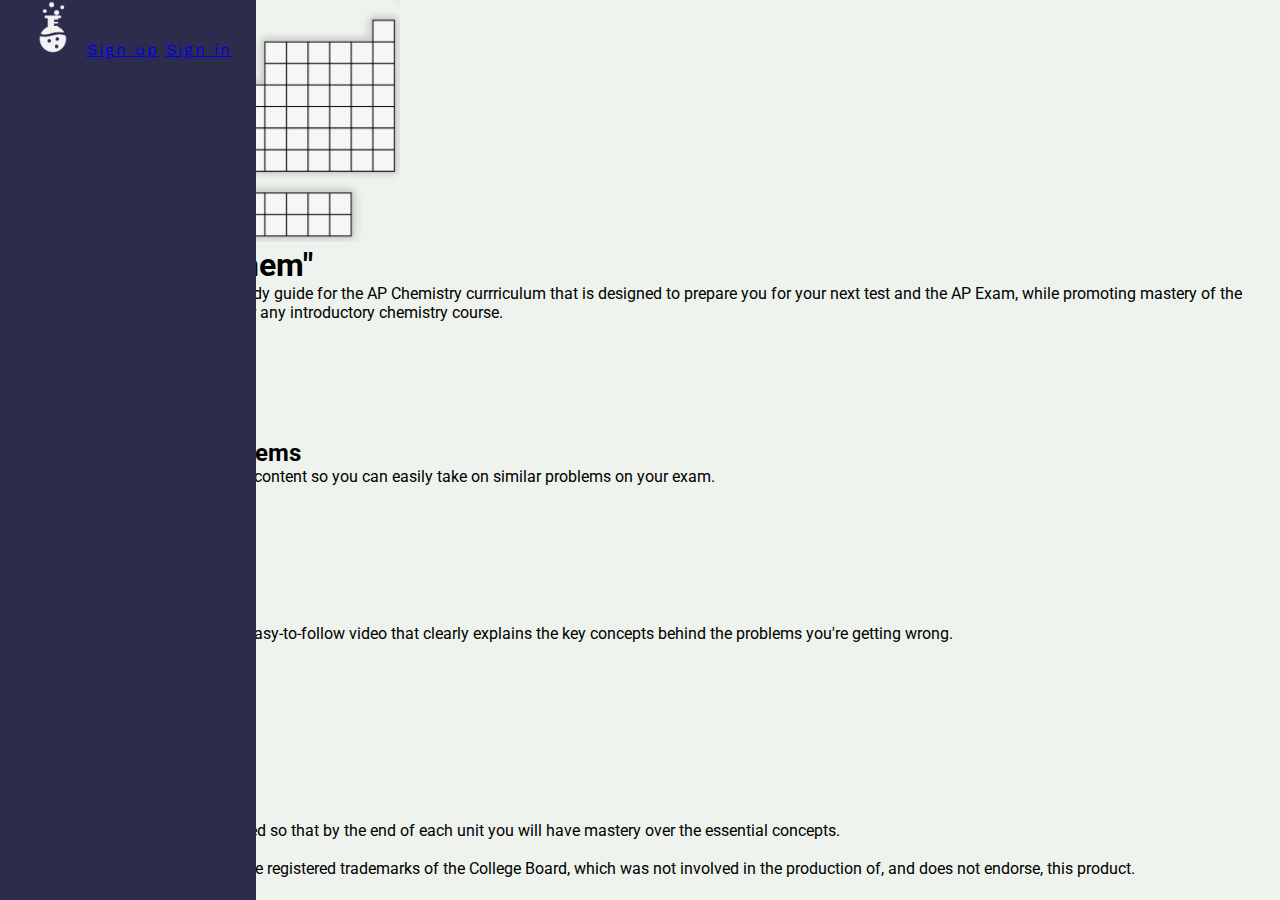
<file: index.html>
<!DOCTYPE html>
<html lang="en" >

<head>
  <meta charset="UTF-8">
  <title>Learn AP Chem</title>
  <link href="https://fonts.googleapis.com/css?family=Open+Sans|Roboto&display=swap" rel="stylesheet">
  <link href="https://fonts.googleapis.com/css?family=Work+Sans&display=swap" rel="stylesheet">
  <link rel="icon" type="image/png" href="favicon.png">
  <link rel="stylesheet" href="css/style.css">


</head>

<body>

  <div class="navbar">
      <a id="logo" href="/dashboard"><img src="logoIcon.png" height="55px"></img></a>
      <a id="signUp" href="#Sign_Up">Sign up</a>
      <a id="signIn" href="#Login">Sign in</a>
</div>

<div id="title"></div>

<div id="description">
    <div id="imgContainer">
        <img id="ptable" src="periodic_table.png" width="400px"></img>
    </div>
    <div id="paragraph1">
      <h1>Why "Learn AP Chem"</h1>
      <p>Learn AP Chem is an exhaustive study guide for the AP Chemistry currriculum that is designed to prepare you for your next test and the AP Exam, while promoting mastery of the foundational knowledge required for any introductory chemistry course.</p>
      <div id="btnContainer"><a href="/dashboard" class="btn">Get Started</a></div>
    </div>
</div>

<div id="snippits">
    <div class="sideBySide" id="AP">
        <img src="APLogo.png" width="150px"></img>
        <h2>Effective practice problems</h2>
        <p>Study using questions based on AP content so you can easily take on similar problems on your exam.</p>
    </div>
    <div class="sideBySide" id="Video">
        <img src="Video.png" width="125px"></img>
        <h2>Intuitive explanations</h2>
        <p>Each problem set is paired with an easy-to-follow video that clearly explains the key concepts behind the problems you're getting wrong.</p>
    </div>
    <div class="sideBySide" id="Approach">
        <img src="Approach.png" width="150px"></img>
        <h2>Thoughtful approach</h2>
        <p>The order of the problems is designed so that by the end of each unit you will have mastery over the essential concepts.</p>
    </div>


</div>

<div id="bottomText">
    <p id="copyright">©2019 Learn AP Chem</p>
    <p id="collegeboard">*AP® and Advanced Placement® are registered trademarks of the College Board, which was not involved in the production of, and does not endorse, this product.</p>
</div>

</body>

</html>
</file>
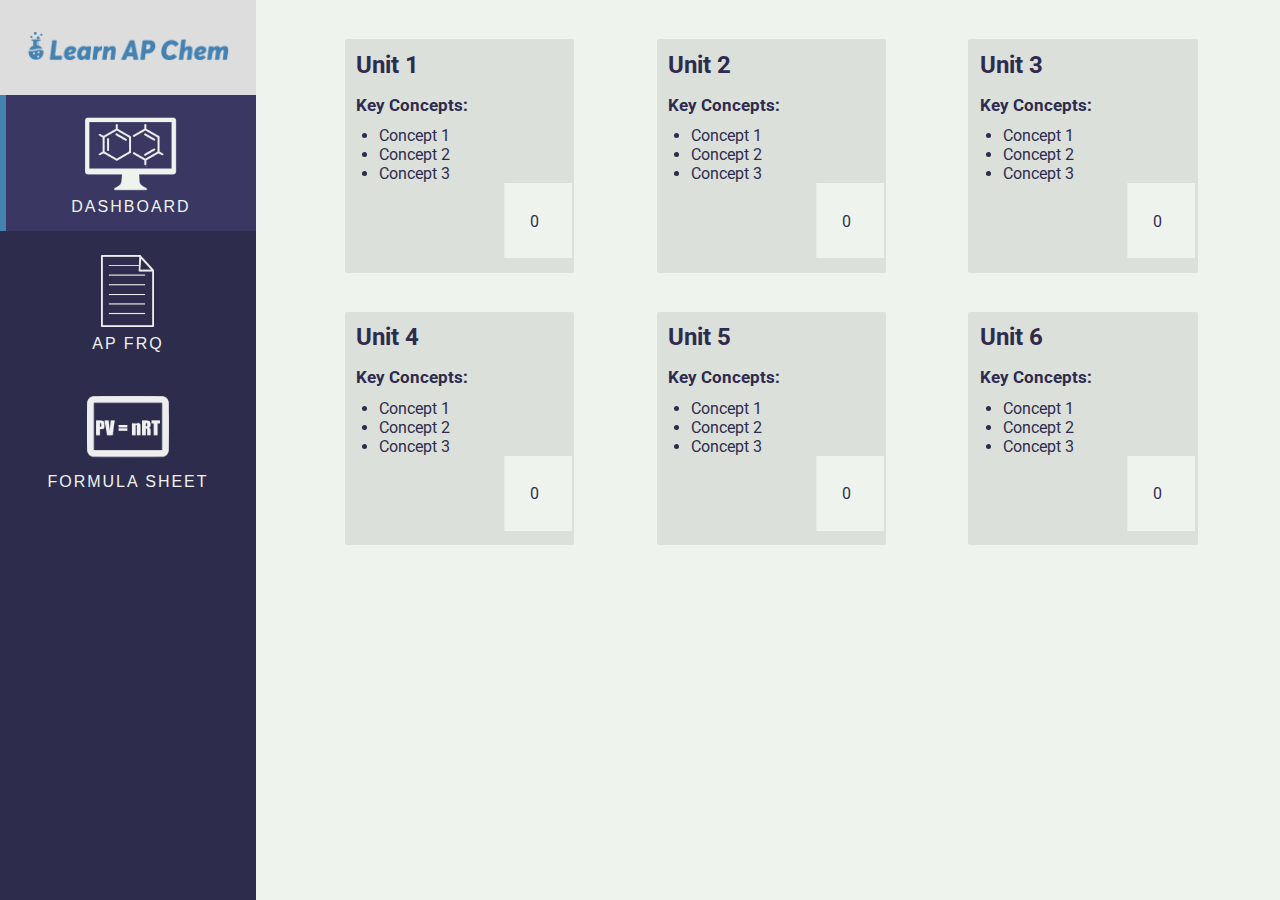
<file: dashboard/index.html>
<!DOCTYPE html>
<html lang="en" >

<head>
  <meta charset="UTF-8">
  <title>Dashboard | Learn AP Chem</title>
  <link href="https://fonts.googleapis.com/css?family=Open+Sans|Roboto&display=swap" rel="stylesheet">

  <link rel="icon" type="image/png" href="../favicon.png">
  <link rel="stylesheet" href="css/style.css">
  <link rel="stylesheet" href="loading-bar/loading-bar.css">
  <script src="loading-bar/loading-bar.js"></script>
  <script src="https://ajax.googleapis.com/ajax/libs/jquery/3.4.0/jquery.min.js"></script>
  <script src="script.js"></script>
  </head>

 <body>
 <ul class="navbar">
     <li>
         <a href="/"><img src="banner.png" width="90%"></img></a>
     </li>
   <li class="active">
       <a class="active" href="/dashboard"><div id="dash"></div>DASHBOARD</a>
   </li>
   <li id="FRQItem">
       <a href="https://apcentral-stg.collegeboard.org/courses/ap-chemistry/exam/past-exam-questions" target="_blank"><div id="FRQ"></div>AP FRQ</a></li>
   <li id="formulaItem">
       <a href="APChemFormulas.pdf" target="_blank"><div id="formula"></div>FORMULA SHEET</a></li>
 </ul>
 <table>
  <tr>
    <td>
        <a href="../unit1/"><div class="unit">
            <h2>Unit 1</h2>
            <h3>Key Concepts: </h3>
            <ul>
                <li>Concept 1</li>
                <li>Concept 2</li>
                <li>Concept 3</li>
            </ul>
            <div id="ldBar1" data-value="50" data-type="fill" data-img="https://loading.io/assets/img/progress/atom.svg" data-img-size="150,150" data-fill="data:ldbar/res,bubble(#f00,#d00,100,1)" data-fill-background="#EEF3ED" data-fill-background-extrude="2" class="ldBar loading auto no-percent label-center" style="width: 75px; height: 75px;"></div>
        </div></a>
    </td>
    <td>
        <a href="unit1"><div class="unit">
            <h2>Unit 2</h2>
            <h3>Key Concepts: </h3>
            <ul>
                <li>Concept 1</li>
                <li>Concept 2</li>
                <li>Concept 3</li>
            </ul>
            <div id="ldBar2" data-value="50" data-type="fill" data-img="https://loading.io/assets/img/progress/atom.svg" data-img-size="150,150" data-fill="data:ldbar/res,bubble(#f00,#d00,100,1)" data-fill-background="#EEF3ED" data-fill-background-extrude="2" class="ldBar loading auto no-percent label-center" style="width: 75px; height: 75px;"></div>
        </div></a>
    </td>
    <td>
        <a href="unit1"><div class="unit">
            <h2>Unit 3</h2>
            <h3>Key Concepts: </h3>
            <ul>
                <li>Concept 1</li>
                <li>Concept 2</li>
                <li>Concept 3</li>
            </ul>
            <div id="ldBar3" data-value="50" data-type="fill" data-img="https://loading.io/assets/img/progress/atom.svg" data-img-size="150,150" data-fill="data:ldbar/res,bubble(#f00,#d00,100,1)" data-fill-background="#EEF3ED" data-fill-background-extrude="2" class="ldBar loading auto no-percent label-center" style="width: 75px; height: 75px;"></div>
        </div></a>
    </td>
  </tr>
  <tr>
    <td>
        <a href="unit1"><div class="unit">
            <h2>Unit 4</h2>
            <h3>Key Concepts: </h3>
            <ul>
                <li>Concept 1</li>
                <li>Concept 2</li>
                <li>Concept 3</li>
            </ul>
            <div id="ldBar4" data-value="50" data-type="fill" data-img="https://loading.io/assets/img/progress/atom.svg" data-img-size="150,150" data-fill="data:ldbar/res,bubble(#f00,#d00,100,1)" data-fill-background="#EEF3ED" data-fill-background-extrude="2" class="ldBar loading auto no-percent label-center" style="width: 75px; height: 75px;"></div>
        </div></a>
    </td>
    <td>
        <a href="unit1"><div class="unit">
            <h2>Unit 5</h2>
            <h3>Key Concepts: </h3>
            <ul>
                <li>Concept 1</li>
                <li>Concept 2</li>
                <li>Concept 3</li>
            </ul>
            <div id="ldBar5" data-value="50" data-type="fill" data-img="https://loading.io/assets/img/progress/atom.svg" data-img-size="150,150" data-fill="data:ldbar/res,bubble(#f00,#d00,100,1)" data-fill-background="#EEF3ED" data-fill-background-extrude="2" class="ldBar loading auto no-percent label-center" style="width: 75px; height: 75px;"></div>
        </div></a>
    </td>
    <td>
        <a href="unit1"><div class="unit">
            <h2>Unit 6</h2>
            <h3>Key Concepts: </h3>
            <ul>
                <li>Concept 1</li>
                <li>Concept 2</li>
                <li>Concept 3</li>
            </ul>
            <div id="ldBar6" data-value="50" data-type="fill" data-img="https://loading.io/assets/img/progress/atom.svg" data-img-size="150,150" data-fill="data:ldbar/res,bubble(#f00,#d00,100,1)" data-fill-background="#EEF3ED" data-fill-background-extrude="2" class="ldBar loading auto no-percent label-center" style="width: 75px; height: 75px;"></div>
        </div></a>
    </td>
  </tr>



</table>









</body>
</file>
<file: css/style.css>
* {
margin: 0;
padding: 0;
}

body {
  background-color: #EEF3ED;
  font-family: 'Roboto', sans-serif;

}

.navbar {
  list-style-type: none;
  margin: 0;
  padding: 0;
  width: 20%;
  background-color: #2E2C4D;
  position: fixed;
  height: 100%;
  overflow: auto;
  font-family: 'Work Sans', sans-serif;
  text-align: center;
  letter-spacing: 2px;
}

.navbar li img {
    padding-top: 15px;
    padding-bottom: 15px;
}

.navbar li a {
  display: block;
  padding: 15px 16px;
  text-decoration: none;
  color: #EEF3ED;

}


#dash {
    background-image: url(dashboard.png);
    background-position: center;
    background-repeat: no-repeat;
    background-size: 45%;
    padding-top: 40%;
}

#dashboardItem:hover #dash {
    background-image: url(dashboardHover.png);
}

#FRQ {
    background-image: url(FRQ.png);
    background-position: center;
    background-repeat: no-repeat;
    background-size: auto 80%;
    padding-top: 40%;
}

#FRQItem:hover #FRQ{
    background-image: url(FRQHover.png);
}

#formula {
    background-image: url(formula.png);
    background-position: center;
    background-repeat: no-repeat;
    background-size: 40%;
    padding-top: 40%;
}

#formulaItem:hover #formula{
    background-image: url(formulaHover.png);

}

.navbar li.active {
  background-color: #3a3763;
  color: #EEF3ED;
  border-left: 6px solid #4382B1;
}

.navbar li a:hover:not(.active) {
  background-color: #ddd;
  color: #2E2C4D;
}


#surveyElement {
    margin-left: 25%;
    margin-right: 25%;
    padding-top: 10%;
    padding-bottom: 10%;
}


.sv_qstn {
    border-radius: 5px;
    background-color: #dce0db;
}

.sv_main {
    background-color: #EEF3ED;
    border-radius: 5px;
}


.sq-title {
    font-family:'Open Sans', sans-serif;
    font-size: 25px;
    margin-bottom: 2.5%;
}

.sq-label {
    font-family: 'Open Sans', sans-serif;
    font-size: 17px;
}
</file>
<file: dashboard/css/style.css>
* {
margin: 0;
padding: 0;
}

body {
  background-color: #EEF3ED;
  font-family: 'Roboto', sans-serif;

}

.navbar {
  list-style-type: none;
  margin: 0;
  padding: 0;
  width: 20%;
  background-color: #2E2C4D;
  position: fixed;
  height: 100%;
  overflow: auto;
  font-family: 'Work Sans', sans-serif;
  text-align: center;
  letter-spacing: 2px;
}

.navbar li img {
    padding-top: 15px;
    padding-bottom: 15px;
}

.navbar li a {
  display: block;
  padding: 15px 16px;
  text-decoration: none;
  color: #EEF3ED;

}

#dash {
    background-image: url(dashboard.png);
    background-position: center;
    background-repeat: no-repeat;
    background-size: 45%;
    padding-top: 40%;
}

#FRQ {
    background-image: url(FRQ.png);
    background-position: center;
    background-repeat: no-repeat;
    background-size: auto 80%;
    padding-top: 40%;
}

#FRQItem:hover #FRQ{
    background-image: url(FRQHover.png)
}

#formula {
    background-image: url(formula.png);
    background-position: center;
    background-repeat: no-repeat;
    background-size: 40%;
    padding-top: 40%;
}

#formulaItem:hover #formula{
    background-image: url(formulaHover.png);

}

.navbar li.active {
  background-color: #3a3763;
  color: #EEF3ED;
  border-left: 6px solid #4382B1;
}

.navbar li a:hover:not(.active) {
  background-color: #ddd;
  color: #2E2C4D;
}

table {
    width: 75%;
    margin-left: 25%;
    height: 100%;
}

table, th, td {
    border: 25px solid #EEF3ED;
    border-collapse: collapse;
}

td {
    float: center;

}

.unit {
    background-color: #dce0db;
    border-radius: 2px;
    width: 80%;
    padding-bottom: 5%;
    margin-top: 5%;
}

.unit h3 {
    margin-left: 5%;
    margin-top: 7%;
    font-size: 17px;
}

.unit h2 {
    padding-top: 5%;
    margin-left: 5%;
}

.unit ul {
    margin-left: 15%;
    margin-top: 5%;
}

td a {
    text-decoration: none;
    color:  #2E2C4D;
}

.unit:hover h2{
    text-decoration: underline;
}

.loading {
    margin-left: auto;
    margin-right: 1%;
}
</file>
<file: dashboard/loading-bar/loading-bar.css>
.ldBar{position:relative;}.ldBar.label-center > .ldBar-label{position:absolute;top:50%;left:50%;-webkit-transform:translate(-50%,-50%);transform:translate(-50%,-50%);text-shadow:0 0 3px #fff}.ldBar-label:after{content:"%";display:inline}.ldBar.no-percent .ldBar-label:after{content:""}
</file>
